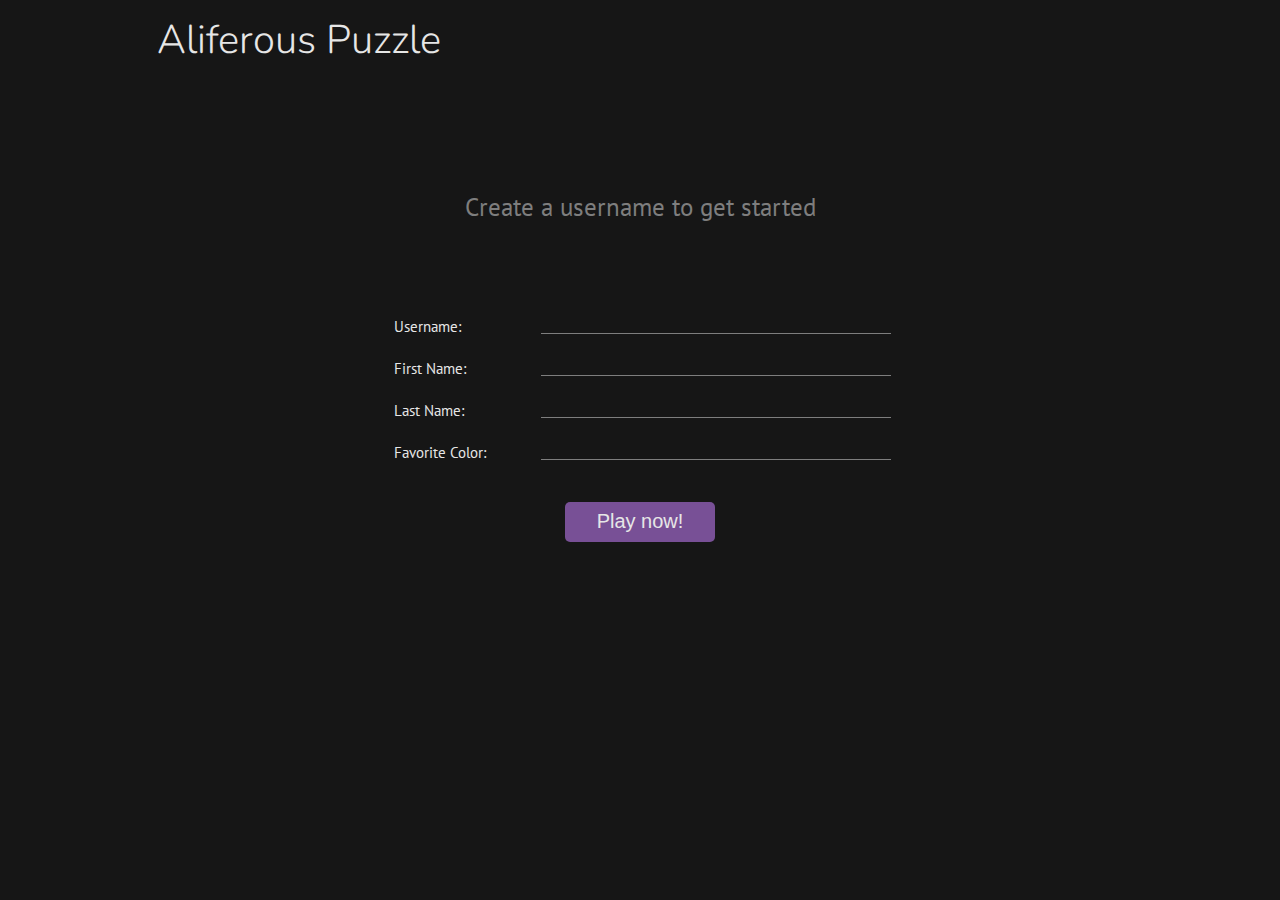
<file: index.html>
<!DOCTYPE html>
<html>
<head>

  <meta charset="utf-8">
  <meta http-equiv="X-UA-Compatible" content="IE=edge">

  <title>Aliferous Puzzle</title>

  <link rel="stylesheet" href="style.css">
  <link href="https://fonts.googleapis.com/css?family=PT+Sans" rel="stylesheet">
  <link href="https://fonts.googleapis.com/css?family=Nunito|PT+Sans" rel="stylesheet">

</head>

<body class="landing">

  <div class="nav-bar">
    <div class="logo">Aliferous Puzzle</div>
  </div>

  <div class="masthead-container">

    <div class="text-container">

      <p class="grey">Create a username to get started</p>

    <form id="user-info" action="puzzled.html" method="get">

    <div class="form-container">

      <div class="form-column1">
        <label for="username">Username:</label>
        <label for="first-name">First Name:     </label>
        <label for="last-name">Last Name:       </label>
        <label class="fav-color" for="favorite-color">Favorite Color:</label>
      </div>

      <div class="form-column2">
        <input class="text-box" type="text" id="username" name="username">
        <input class="text-box" type="text" id="first-name" name="first-name">
        <input class="text-box" type="text" id="last-name" name="last-name">
        <input class="text-box" type="text" id="favorite-color" name="favorite-color">
      </div>

    </div>

    <div class="submit-button">
      <input class="submit" type="submit" value="Play now!">
    </div>

    </form>

    </div>

  </div>

</body>
</html>
</file>
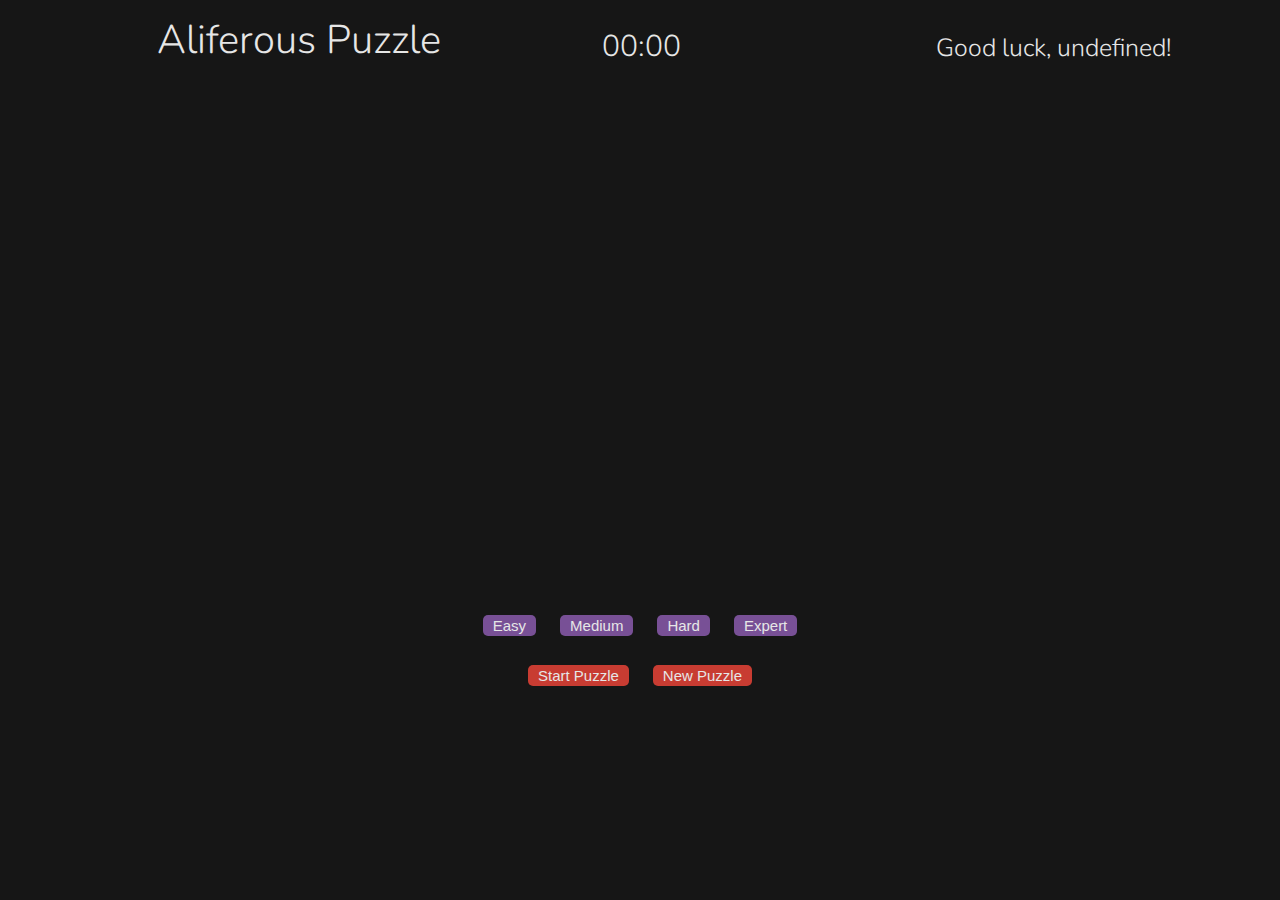
<file: puzzled.html>
<!DOCTYPE html>
<html>
<head>

  <meta charset="utf-8">
  <meta http-equiv="X-UA-Compatible" content="IE=edge">

  <title>Puzzled - Play</title>

  <script src="https://ajax.googleapis.com/ajax/libs/jquery/3.1.0/jquery.min.js" charset="utf-8"></script>
  <script src="javascript.js"></script>

  <link rel="stylesheet" href="style.css">
  <link href="https://fonts.googleapis.com/css?family=PT+Sans" rel="stylesheet">
  <link href="https://fonts.googleapis.com/css?family=Nunito|PT+Sans" rel="stylesheet">

</head>

<body class="game-page">

<!--   <div class="modal"></div> -->

  <div class="nav-bar">

    <div class="logo">Aliferous Puzzle</div>
    <div class="user-information"></div>
    <div class="timer">
      <span id="minutes">00</span>:<span id="seconds">00</span>
    </div>

  </div>

  <div class='container'></div>

  <div class="button-container">

    <div class="difficulty">
      <button class="loadEasy load"> Easy </button>
      <button class="loadMedium load"> Medium </button>
      <button class="loadHard load"> Hard </button>
      <button class="loadExpert load"> Expert </button>
    </div>

    <div class="puzzleStart">
      <button class="generatePuzzle puzzleStartButton"> Start Puzzle </button>
      <button class="newPuzzle puzzleStartButton"> New Puzzle </button>
    </div>

  </div>

</body>
</html>
</file>
<file: style.css>
html {
  width: 100%;
}

.landing {
  background-color: rgb(22, 22, 22);
  height: 600px;
}

.game-page {
  background-color: rgb(22, 22, 22);
  height: 600px;
}

.nav-bar {
  background-color: rgb(22, 22, 22);
  border: 0px;
  border-radius: 0px;
  margin: 0px;
  z-index: 5;
  position: relative;
  min-height: 50px;
  height: 15%;
  display: block;
  box-sizing: border-box;
  zoom: 1;
}

.logo {
  dispay: flex inline-block;
  color: rgb(230, 230, 230);
  font-family: 'PT Sans', sans-serif;
  font-family: 'Nunito', sans-serif;
  font-size: 40px;
  font-weight: 300;
  background-color: rgb(22, 22, 22);
  width: 30%;
  text-align: center;
  position: absolute;
  top: 5%;
  left: 8%;
}

.user-information {
  display: inline-block;
  color: rgb(230, 230, 230);
  font-family: 'PT Sans', sans-serif;
  font-family: 'Nunito', sans-serif;
  font-size: 25px;
  font-weight: 300;
  background-color: rgb(22, 22, 22);
  text-align: center;
  position: absolute;
  top: 25%;
  right: 8%;
}

.timer {
  display: inline-block;
  color: rgb(230, 230, 230);
  font-family: 'PT Sans', sans-serif;
  font-family: 'Nunito', sans-serif;
  font-size: 30px;
  font-weight: 300;
  background-color: rgb(22, 22, 22);
  position: absolute;
  top: 20%;
  left: 47%;
}


.masthead-container {
  padding-top: 5%;
  width: 100%;
  height: 85%;
}

.text-container {
  box-sizing: border-box;
  margin: 0% 7%;
  padding: 0% 4%;
  height: 100%;

}

p {
  box-sizing: border-box;
  margin: 0 8%;
  color: rgb(230, 230, 230);
  font-family: 'PT Sans', sans-serif;
  font-size: 40px;
  font-weight: 300;
  text-align: center;
}

.grey {
  font-size: 25px;
  color: rgb(126, 126, 126);
  padding-top: 3%;
}


.container {
  box-sizing: border-box;
  margin: 0 auto;
  display: flex;
  height: 507px;
  width: 902px;
  background-color: rgb(22, 22, 22);
  flex-wrap: wrap;
  flex-direction: column;
}

/*.containerComplete {
  box-sizing: border-box;
  margin: 0 auto;
  display: flex;
  height: 507px;
  width: 902px;
  background-color: rgb(22, 22, 22);
  flex-wrap: wrap;
  flex-direction: column;
  transansform: 2s;*/
}

#user-info {
  color: rgb(230, 230, 230);
  font-family: 'PT Sans', sans-serif;
  width: 100%;
}

.form-container {
  display: flex;
  box-sizing: border-box;
  margin-right: 20%;
  margin-left: 20%;
  margin-top: 8%;
  padding-right: 5%;
  padding-left: 5%;
  height: 100%;
}

.form-column1 {
  box-sizing: border-box;
  display: flex;
  flex-direction: column;
  height: 100%;
  display: inline-block;
  width: 30%;
  padding-top: 2px;
}

.form-column2 {
  display: flex;
  flex-direction: column;
  height: 100%;
  display: inline-block;
  width: 70%;
}

label {
  box-sizing: border-box;
  display: inline-block;
  font-size: 15px;
  width: 100%;
  margin-top: 11px;
  margin-bottom: 10px;
  padding-top: 2px;
  color: rgb(230, 230, 230);
  font-family: 'PT Sans', sans-serif;
}

.fav-color {
  padding-top: 2px;
}

.text-box {
  box-sizing: border-box;
  width: 350px;
  margin-top: 10px;
  margin-bottom: 10px;
  background-color: rgb(22, 22, 22);
  color: rgb(230, 230, 230);
  font-family: 'PT Sans', sans-serif;
  font-size: 15px;
  font-weight: 200;
  border-bottom: 1px solid rgb(126, 126, 126);
  border-top: none;
  border-left: none;
  border-right: none;
}

.submit-button {
  display: flex;
  align-items: center;
  justify-content: center;
  height: 100px;
  width: 60%;
  margin: 0 auto;

}

.submit {
  height: 40px;
  width: 150px;
  border-radius: 5px;
  color: rgb(230, 230, 230);
  background-color: rgb(120, 80, 150);
  font-size: 20px;
  border: none;
}

.button-container {
  display: flex;
  align-items: center;
  justify-content: center;
  flex-direction: column;
  height: 100px;
}

.difficulty {
  display: flex inline-block;
  box-sizing: border-box;
  height: 40%;
  align-items: center;
  justify-content: center;
  flex-direction: row;
  margin: 10px;
}

.puzzleStart {
  height: 40%;
  display: flex inline-block;
  box-sizing: border-box;
  align-items: center;
  justify-content: center;
  margin: 10px;
}

.load {
  box-sizing: border-box;
  padding-right: 10px;
  padding-left: 10px;
  text-align: center;
  color: rgb(230, 230, 230);
  background-color: rgb(120, 80, 150);
  border-radius: 5px;
  margin-right: 10px;
  margin-left: 10px;
  height: 70%;
  border: none;
  font-size: 15px;
}

.puzzleStartButton {
  box-sizing: border-box;
  padding-right: 10px;
  padding-left: 10px;
  text-align: center;
  color: rgb(230, 230, 230);
  background-color: rgb(200, 60, 50);
  border-radius: 5px;
  margin-right: 10px;
  margin-left: 10px;
  height: 70%;
  border: none;
  font-size: 15px;
}

/*.modal {
  height: 25%;
  width: 25%;
  position: absolute;
  z-index: 1000;
}*/


.clickPiece {
  box-sizing: border-box;
  border: solid black 1px;
/*  transform: border;*/
}

/*.clickPiece:hover {
  transition-duration: 2s;
  box-sizing: border-box;
  border: solid yellow 1px;
}*/

@media (max-width: 800px) {

  .logo {
    font-size: 30px;
  }

  p {
    font-size: 20px;
  }

  .grey {
    font-size: 15px;
  }

  .label {
    font-size: 10px;
  }

  .text-box {
    font-size: 10px;
    width: 200px;
    margin-top: 15px;
    margin-bottom: 10px;
    margin-left: 5px;
  }

  .submit {
  height: 28px;
  width: 100px;
  border-radius: 3px;
  color: rgb(230, 230, 230);
  background-color: rgb(120, 80, 150);
  font-size: 12px;
  border: none;
  }

  .user-information {
    font-size: 15px;
    margin-top: 0px;
  }

  .timer {
    font-size: 10px;
    margin-top: 5px;
  }

  .load {
    padding-right: 7px;
    padding-left: 7px;
    border-radius: 3px;
    margin-right: 5px;
    margin-left: 5px;
    height: 50%;
    font-size: 10px;
  }

  .puzzleStartButton {
    padding-right: 7px;
    padding-left: 7px;
    border-radius: 3px;
    margin-right: 5px;
    margin-left: 5px;
    height: 50%;
    font-size: 10px;
  }

}

@media (max-width: 620px) {

  .text-box {
    margin-bottom: 25px;
  }

  .form-container {
    padding-left: 0px;
  }

  .text-box {
    box-sizing: border-box;
    margin-left: 40px;
    width: 100px;
    right: 0;
  }
}
</file>
